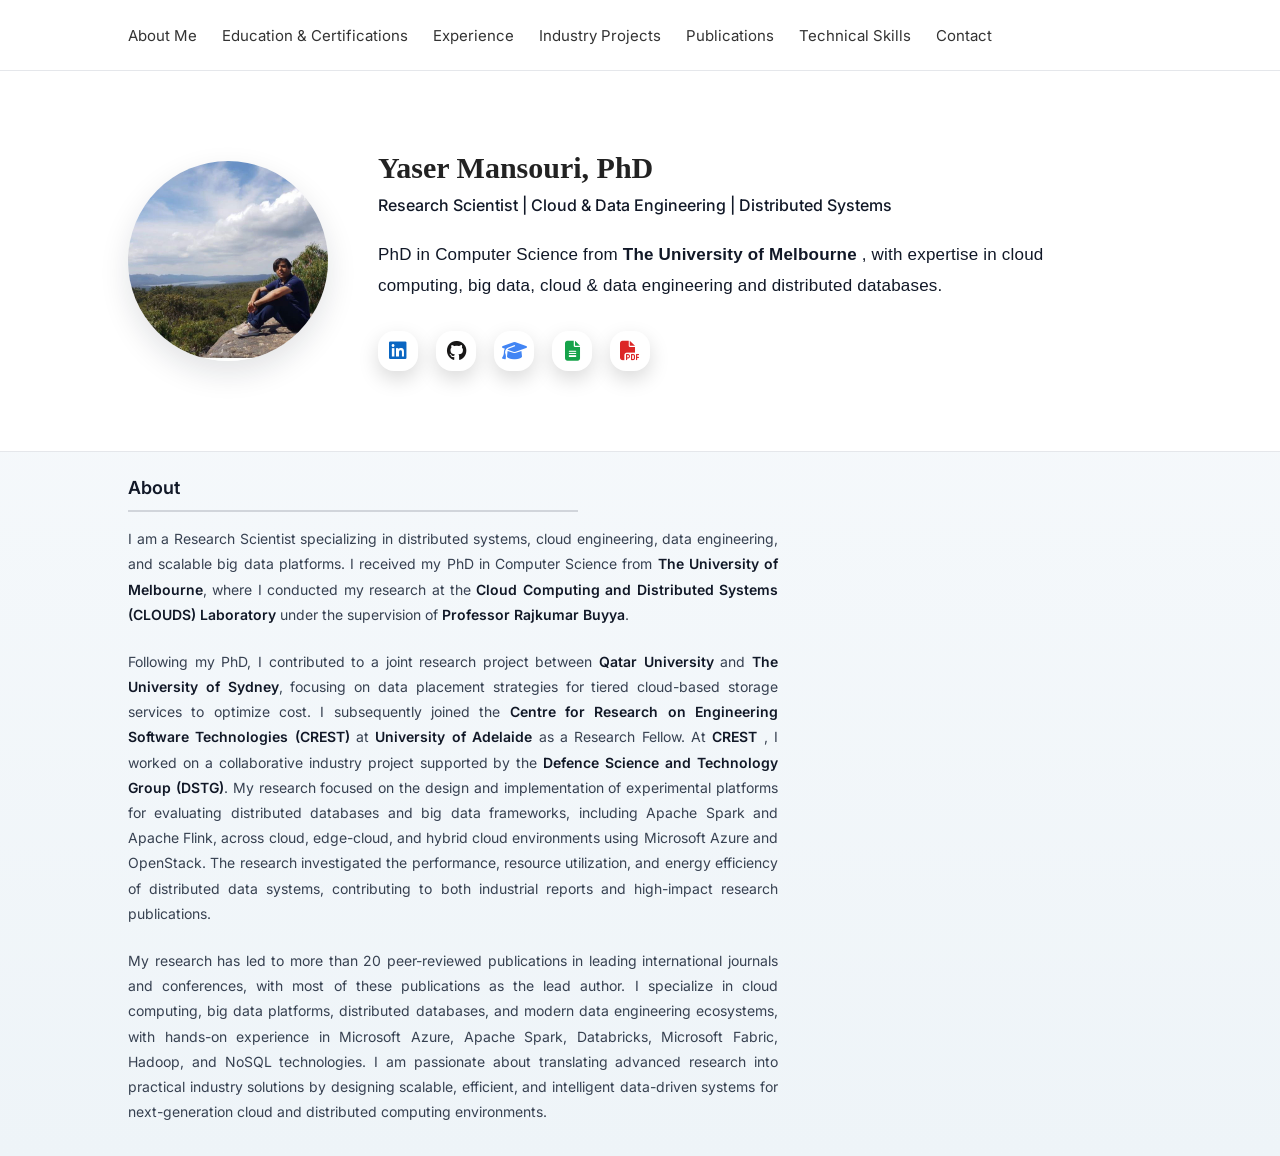
<file: index.html>
<!DOCTYPE html>
<html lang="en">

<head>
<meta charset="UTF-8">
<meta name="viewport" content="width=device-width, initial-scale=1.0">

<title>Yaser Mansouri, PhD | Cloud & Data Engineering | Distributed Systems</title>
<meta name="description" content="Personal website of Yaser Mansouri, PhD — research scientist and engineer specializing in cloud computing, data engineering, distributed systems, big data platforms, and distributed databases.">
<meta name="author" content="Yaser Mansouri">

<link rel="stylesheet" href="style.css">

<link href="https://fonts.googleapis.com/css2?family=Inter:wght@300;400;600;700&display=swap" rel="stylesheet">

<link rel="stylesheet"
href="https://cdnjs.cloudflare.com/ajax/libs/font-awesome/6.7.1/css/all.min.css">


</head>


<body>


<header>

<nav>
<!--
<div class="logo">
YM
</div>
-->

<ul>

<li><a href="#about" onclick="showSection('about'); return false;">About Me</a></li>

<li><a href="#education" onclick="showSection('education'); return false;">Education & Certifications</a></li>

<li><a href="#experience" onclick="showSection('experience'); return false;">Experience</a></li>

<li><a href="#projects" onclick="showSection('projects'); return false;">Industry Projects</a></li>

<li><a href="#publications" onclick="showSection('publications'); return false;">Publications</a></li>

<li><a href="#skills" onclick="showSection('skills'); return false;">Technical Skills</a></li>

<li><a href="#contact" onclick="showSection('contact'); return false;">Contact</a></li>

</ul>


</nav>



<section class="hero">


<!--<img src="profile.jpg" class="profile"> -->
<img src="image/yas_prof.jpg" alt="Yaser Mansouri" class="profile">

<div>

<h1>
Yaser Mansouri, PhD
</h1>


<h2>
Research Scientist | Cloud & Data Engineering | Distributed Systems
</h2>


<p class="hero-text">
    PhD in Computer Science from
    <a href="https://www.unimelb.edu.au"
       target="_blank" rel="noopener noreferrer"
       class="profile-link">
       The University of Melbourne
    </a>,
    with expertise in cloud computing, big data, cloud & data engineering and distributed databases.
</p>

<div class="links">

<a href="https://www.linkedin.com/in/yaser-mansouri-phd-b938436b/"
    target="_blank" rel="noopener noreferrer"
    title="LinkedIn">
    <i class="fa-brands fa-linkedin"></i>

</a>


<a href="https://github.com/yasermansouri"
    target="_blank" rel="noopener noreferrer"
    title="GitHub">
    <i class="fa-brands fa-github"></i>
</a>


<a href="https://scholar.google.com/citations?user=VPjDr3AAAAAJ"
    target="_blank" rel="noopener noreferrer"
    title="Google Scholar">
    <i class="fa-solid fa-graduation-cap"></i>

</a>

<a href="cv/yas_scv.pdf"
download
title="Download Short CV">

<i class="fa-solid fa-file-lines"></i>

</a>


<a href="cv/yas_fcv.pdf"
download
title="Download Full CV">

<i class="fa-solid fa-file-pdf"></i>

</a>

</div>


</div>


</section>


</header>




<main>

<section id="about" class="content active">

<h1 class="section-title">About</h1>

<div class="about-text">
<p>
    I am a Research Scientist specializing in distributed systems, cloud engineering,
    data engineering, and scalable big data platforms. I received my PhD in Computer Science from 
    <a href="https://www.unimelb.edu.au" target="_blank" rel="noopener noreferrer" class="melb-link">
    The University of Melbourne</a>,
    where I conducted my research at the 
    <a href="https://clouds.cis.unimelb.edu.au/" target="_blank" rel="noopener noreferrer" class="melb-link">
    Cloud Computing and Distributed Systems (CLOUDS) Laboratory</a>
    under the supervision of 
    <a href="https://clouds.cis.unimelb.edu.au/~rbuyya/" target="_blank" rel="noopener noreferrer" class="melb-link">
    Professor Rajkumar Buyya</a>.
    </p>

    <p>
    Following my PhD, I contributed to a joint research project between
    <a href="https://www.qu.edu.qa/" target="_blank" rel="noopener noreferrer" class="melb-link">
    Qatar University
    </a> and <a href="https://www.sydney.edu.au/" target="_blank" rel="noopener noreferrer" class="melb-link">
    The University of Sydney</a>, focusing on data
    placement strategies for tiered cloud-based storage services to optimize cost. 
    I subsequently joined the
    <a href="https://set.adelaide.edu.au/crest/" target="_blank" rel="noopener noreferrer" class="melb-link">
    Centre for Research on Engineering Software Technologies (CREST)
    </a>
    at <a href="https://www.adelaide.edu.au/" target="_blank" rel="noopener noreferrer" class="melb-link">
    University of Adelaide
    </a> as a Research Fellow.
    At
    <a href="https://set.adelaide.edu.au/crest/" target="_blank" rel="noopener noreferrer" class="melb-link">
    CREST
    </a>,
    I worked on a collaborative industry project supported by the
    <a href="https://www.dstg.defence.gov.au/" target="_blank" rel="noopener noreferrer" class="melb-link">
    Defence Science and Technology Group (DSTG)</a>. My research focused on the design and implementation of experimental
    platforms for evaluating distributed databases and big data frameworks,
    including Apache Spark and Apache Flink, across cloud, edge-cloud, and
    hybrid cloud environments using Microsoft Azure and OpenStack. The
    research investigated the performance, resource utilization,
    and energy efficiency of distributed data systems, contributing to both
    industrial reports and high-impact research publications.
</p>

<p>
    My research has led to more than 20 peer-reviewed publications in leading
    international journals and conferences, with most of these publications as the
    lead author. I specialize in cloud computing, big data platforms, distributed
    databases, and modern data engineering ecosystems, with hands-on experience in
    Microsoft Azure, Apache Spark, Databricks, Microsoft Fabric, Hadoop, and NoSQL
    technologies. I am passionate about translating advanced research into
    practical industry solutions by designing scalable, efficient, and intelligent
    data-driven systems for next-generation cloud and distributed computing
    environments.
</p>



</div>

</section>  



<section id="education" class="content">

<h1 class="section-title">
Education & Certifications
</h1>
<!-- ==========================
     Education
=========================== -->

<h2 class="sub-title">
Education
</h2>
<div class="education">

    <div class="education-item">

        <h3>PhD in Computer Science</h3>

        <p class="institution">
            <a href="https://www.unimelb.edu.au/" target="_blank" rel="noopener noreferrer" class="education-link">
                <strong>The University of Melbourne, Melbourne, Australia</strong>
            </a>
        </p>

        <p class="lab">
            <a href="https://clouds.cis.unimelb.edu.au/" target="_blank" rel="noopener noreferrer" class="education-link">
                The Quantum Cloud Computing and Distributed Systems (qCLOUDS) Laboratory
            </a>
        </p>
        <p class="thesis">
             <strong>Thesis:</strong>
            <a href="https://hdl.handle.net/11343/191470" 
                target="_blank" rel="noopener noreferrer" 
                class="education-link">
                Brokering algorithms for data replication and migration across cloud-based data stores
            </a>
        </p>
        <p class="supervisor">
            <strong>Supervisor:</strong>
            <a href="https://clouds.cis.unimelb.edu.au/~rbuyya/" 
                 target="_blank" rel="noopener noreferrer" 
                class="education-link">
                Prof. Rajkumar Buyya
            </a>
        </p>


    </div>


    <div class="education-item">

        <h3>MSc in Computer Engineering</h3>

        <p class="institution">
            <a href="https://en.um.ac.ir/" target="_blank" rel="noopener noreferrer" class="education-link">
                <strong>Ferdowsi University of Mashhad, Mashhad, Iran</strong>
            </a>
        </p>

        <p class="faculty">
            <a href="https://en.um.ac.ir/page/Department-of-Computer-Engineering.html"
               target="_blank" rel="noopener noreferrer"
               class="education-link">
                Department of Computer Engineering
            </a>
        </p>

    </div>


    <div class="education-item">

        <h3>BEng in Computer Engineering</h3>

        <p class="institution">
            <a href="https://en.sbu.ac.ir/" target="_blank" rel="noopener noreferrer" class="education-link">
                <strong>Shahid Beheshti University, Tehran, Iran</strong>
            </a>
        </p>

        <p class="faculty">
            <a href="https://enece.sbu.ac.ir/"
               target="_blank" rel="noopener noreferrer"
               class="education-link">
                Faculty of Electrical and Computer Engineering
            </a>
        </p>

    </div>

</div>

<!-- ==========================
     Certifications
=========================== -->

<h2 class="sub-title certification-title">
    Certifications
</h2>


    <div class="certifications" id="certifications-list">

    </div>
</section>



<section id="experience" class="content">

    <h1 class="section-title">
        Experience
    </h1>

    <div id="career-timeline"></div>

</section>

<!-- ==========================
     Projects
=========================== -->

<section id="projects" class="content">


    <h1 class="section-title">
    Industry Projects
    </h1>


    <div id="industry-projects-list">

    </div>


</section>





<section id="publications" class="content">

    <h1 class="section-title">Publications
        <a href="https://scholar.google.com/citations?user=VPjDr3AAAAAJ"
           target="_blank" rel="noopener noreferrer" title="Google Scholar">
            <i class="fa-solid fa-graduation-cap"></i>
        </a>
    </h1>

    <div id="journal-list"></div>

    <div id="conference-list"></div>

    <div id="book-list"></div>

</section>



<section id="skills" class="content">

    <h1 class="section-title">Technical Skills</h1>

    <div class="skills-grid">

        <div class="skill-row">
            <h3>Programming Languages</h3>
            <p>Python • Java • C++ • C • R</p>
        </div>

        <div class="skill-row">
            <h3>Cloud Platforms</h3>
            <p>Microsoft Azure • AWS • Databricks • Microsoft Fabric • Azure Data Factory • Azure Data Lake</p>
        </div>

        <div class="skill-row">
            <h3>Big Data Technologies</h3>
            <p>Apache Spark • Hadoop • Kafka • Hive • HBase • Flink • Storm</p>
        </div>

        <div class="skill-row">
            <h3>Databases</h3>
            <p>MongoDB • Cassandra • Redis • SQL Server</p>
        </div>

        <div class="skill-row">
            <h3>Infrastructure & DevOps</h3>
            <p>Terraform • Docker • Linux • Bash • Git</p>
        </div>

    </div>

</section>


<section id="contact" class="content">

<h1 class="section-title">
Contact
</h1>


<div class="contact-info">


<p>
    <i class="fa-solid fa-envelope"></i>
    <a href="https://mail.google.com/mail/?view=cm&fs=1&to=yasermansouri90@gmail.com"
       target="_blank" rel="noopener noreferrer">
       yasermansouri90@gmail.com
    </a>
</p>

<p>
    <i class="fa-brands fa-linkedin"></i>
    <a href="https://www.linkedin.com/in/yaser-mansouri-phd-b938436b/"
       target="_blank" rel="noopener noreferrer">
       LinkedIn
    </a>
</p>    


<p>
    <i class="fa-brands fa-github"></i>
    <a href="https://github.com/yasermansouri"
target="_blank" rel="noopener noreferrer">
GitHub
    </a>
</p>


<p>
    <i class="fa-solid fa-graduation-cap"></i>
        <a href="https://scholar.google.com/citations?user=VPjDr3AAAAAJ"
            target="_blank" rel="noopener noreferrer">
            Google Scholar
        </a>
</p>


</div>


</section>


</main>




<script src="script.js"></script>


</body>

</html>
</file>
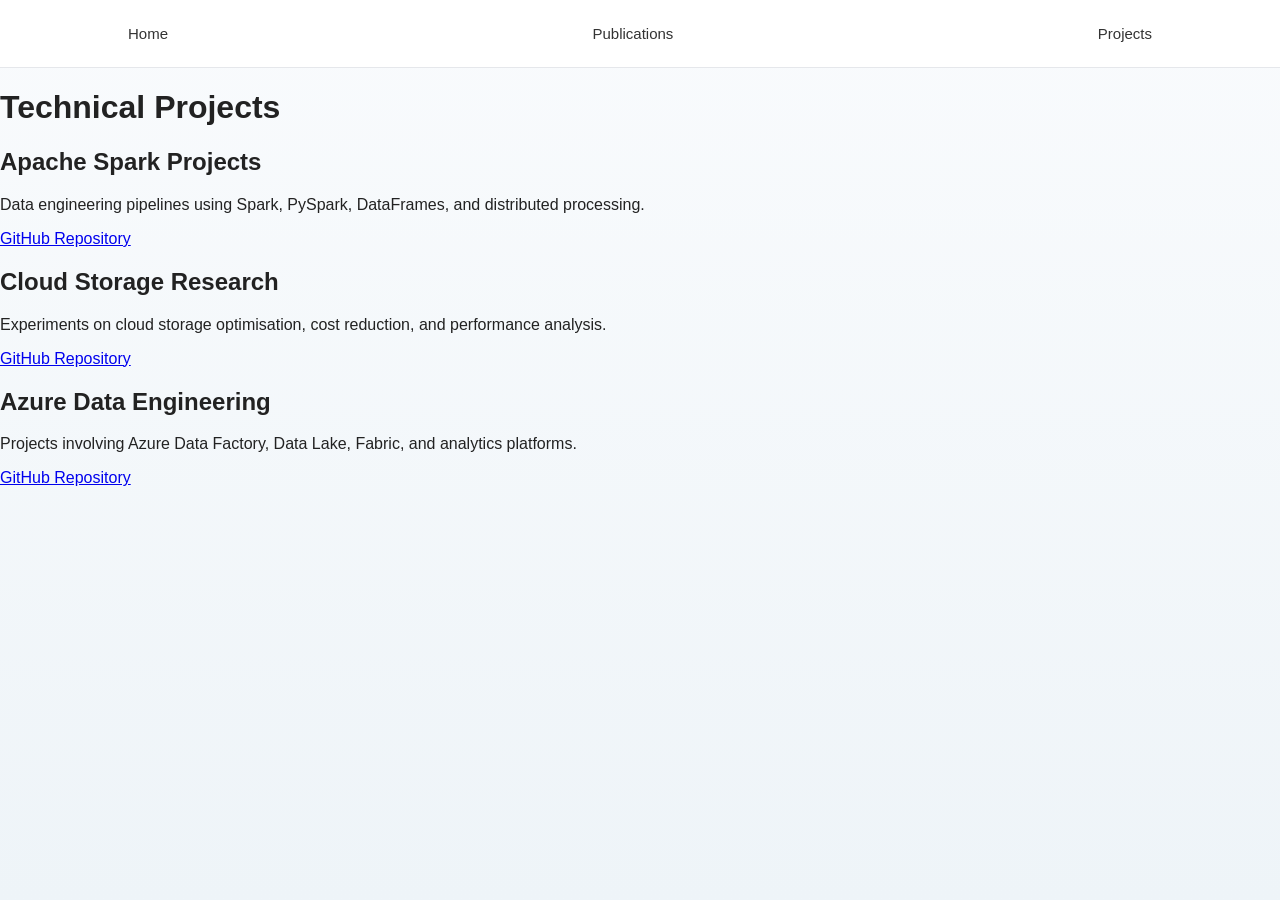
<file: projects.html>
<!DOCTYPE html>

<html>

<head>

<title>
Projects | Yaser Mansouri
</title>

<link rel="stylesheet" href="style.css">

</head>


<body>


<nav>

<a href="index.html">Home</a>
<a href="publications.html">Publications</a>
<a href="projects.html">Projects</a>

</nav>



<h1>
Technical Projects
</h1>




<div class="card">

<h2>
Apache Spark Projects
</h2>

<p>

Data engineering pipelines using Spark,
PySpark, DataFrames, and distributed processing.

</p>


<a href="https://github.com/ymansouri">

GitHub Repository

</a>


</div>





<div class="card">

<h2>
Cloud Storage Research

</h2>

<p>

Experiments on cloud storage optimisation,
cost reduction, and performance analysis.

</p>


<a href="https://github.com/ymansouri">

GitHub Repository

</a>


</div>





<div class="card">

<h2>
Azure Data Engineering

</h2>


<p>

Projects involving Azure Data Factory,
Data Lake, Fabric, and analytics platforms.

</p>


<a href="https://github.com/ymansouri">

GitHub Repository

</a>


</div>



</body>

</html>
</file>
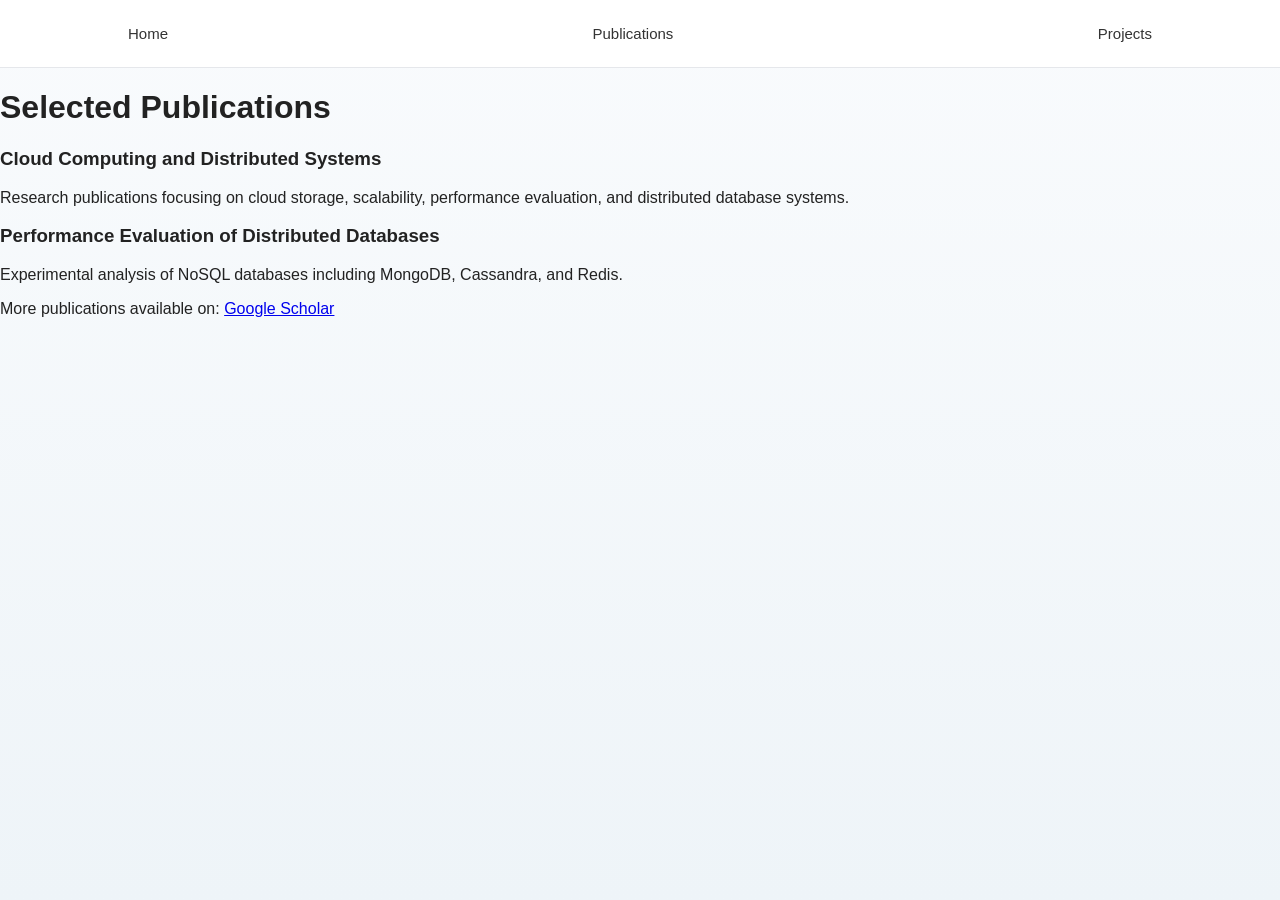
<file: publications.html>
<!DOCTYPE html>

<html>

<head>

<title>
Publications | Yaser Mansouri
</title>

<link rel="stylesheet" href="style.css">

</head>


<body>


<nav>

<a href="index.html">Home</a>
<a href="publications.html">Publications</a>
<a href="projects.html">Projects</a>

</nav>



<h1>
Selected Publications
</h1>


<div class="card">

<h3>
Cloud Computing and Distributed Systems
</h3>

<p>
Research publications focusing on cloud storage,
scalability, performance evaluation, and distributed
database systems.
</p>

</div>



<div class="card">

<h3>
Performance Evaluation of Distributed Databases
</h3>

<p>
Experimental analysis of NoSQL databases including
MongoDB, Cassandra, and Redis.
</p>

</div>



<p>

More publications available on:

<a href="#">
Google Scholar

</a>

</p>



</body>

</html>
</file>
<file: style.css>
*{

box-sizing:border-box;

}

body{
    margin:0;
    font-family:'Inter',sans-serif;
    background:linear-gradient(to bottom,#f9fbfd,#eef4f8);
    color:#222;
}


nav{

display:flex;

justify-content:space-between;

align-items:center;

padding:25px 10%;

background:white;

}



.logo{

font-size:32px;

font-weight:700;

}



nav ul{

display:flex;

gap:25px;

list-style:none;

}



nav a{

cursor:pointer;

text-decoration:none;

color:#333;

font-size:15px;

}



nav a:hover{

color:#0077cc;

}





.hero{

display:flex;

align-items:center;

gap:50px;

padding:80px 10%;

background:white;

}



.profile{

width:200px;

height:200px;

border-radius:50%;

object-fit:cover;

}


.hero h1{
    font-family:"Playfair Display", serif;
    font-size:30px;
    font-weight:700;
    margin:0;
    color:#222;
}

.hero h2{
    font-size:16px;
    font-weight:500;
    /*color:#222;*/
    color:#111827;
    margin-top:10px;
    margin-bottom:25px;
}

.hero p{

    max-width:700px;

    font-family:"Poppins", sans-serif;

    font-size:17px;

    font-weight:300;

    line-height:1.8;

    color:#111827;

    letter-spacing:.2px;

}

.links{
    margin-top:30px;
    display:flex;
    gap:18px;
}

.links a{
    width:40px;
    height:40px;
    display:flex;
    justify-content:center;
    align-items:center;
    border-radius:40%;
    background:white;
    text-decoration:none;
    font-size:20px;
    box-shadow:0 8px 20px rgba(0,0,0,.15);
    transition:all .3s ease;
}

.profile-link{
    color:#111827;
    font-weight:600;
    text-decoration:none;
    transition:all .25s ease;
}


.profile-link:hover{
    color:#0F4C81;
    text-decoration:underline;
}




/* LinkedIn */
.links a:nth-child(1){
    color:#0A66C2;
}

/* GitHub */
.links a:nth-child(2){
    color:#181717;
}

/* Google Scholar */
.links a:nth-child(3){
    color:#4285F4;
}

.links a:hover{
    transform:translateY(-5px) scale(1.08);
}
/* Short CV */
.links a:nth-child(4){
    color:#16a34a;
}

.links a:nth-child(4):hover{
    background:#16a34a;
    color:white;
}


/* Full CV */
.links a:nth-child(5){
    color:#dc2626;
}

.links a:nth-child(5):hover{
    background:#dc2626;
    color:white;
}



.content{

display:none;

padding:10px 10%;

animation:fade 0.5s;

}



.content.active{

display:block;

}



@keyframes fade{

from{

opacity:0;

transform:translateY(20px);

}

to{

opacity:1;

transform:translateY(0);

}

}





.cards{

display:grid;

grid-template-columns:repeat(auto-fit,minmax(250px,1fr));

gap:25px;

}



.cards div,
.project{

background:white;

padding:30px;

border-radius:15px;

box-shadow:0 10px 30px rgba(0,0,0,.08);

}


.stats{

display:flex;

gap:50px;

}



.stats strong{

font-size:40px;

}


/* ==========================================
   Section Sub Titles
========================================== */

.sub-title{

    font-family:'Inter', sans-serif;

    font-size:17px;

    font-weight:600;

    color:#111827;

    padding:5px 0;

    margin-top:20px;

    margin-bottom:10px;

    border-top:1px solid #d1d5db;

    border-bottom:1px solid #d1d5db;

    width:15%;

}

/* ==========================================
Education Section
========================================== */

.education {

    max-width:800px;

}


.education-item {

    margin-bottom:30px;   /* space between degrees */

}


/* Degree title + all details */

.education-item h3,
.education-item .institution,
.education-item .lab,
.education-item .thesis,
.education-item .supervisor {

    margin:3px 0;

    font-family:'Inter', sans-serif;

    font-size:14px;

    line-height:1.7;

    color:#4b5563;

}


/* Degree title */

.education-item h3 {

    font-weight:600;

    color:#111827;

}


/* Institution */

.education-item .institution {

    font-weight:500;

}


/* Labels */

.education-item .supervisor strong,
.education-item .thesis strong {

    font-weight:600;

    color:#111827;

}
/* ==========================================
   Education Links
========================================== */


.education-link{

    color:#374151;

    text-decoration:none;

    font-weight:500;

}


.education-link:hover{

    color:#111827;

    text-decoration:underline;

}


.education-item .faculty{

    margin:3px 0;

    font-size:13px;

    color:#4b5563;

}


/* Timeline */

.timeline{

    position:relative;

    margin-top:30px;

    padding-left:30px;

}



.timeline::before{

    content:"";

    position:absolute;

    left:8px;

    top:0;

    width:2px;

    height:100%;

    background:#d1d5db;

}



.timeline-item{

    position:relative;

    margin-bottom:35px;

}



.timeline-item::before{

    content:"";

    position:absolute;

    left:-28px;

    top:5px;

    width:12px;

    height:12px;

    border-radius:50%;
    background:#111827;   /* or #000 */

}




.timeline-date{

    font-size:13px;

    font-weight:600;

    color:#2563eb;

    margin-bottom:8px;

}


.timeline-content{

    max-width:860px;

    padding:2px 0 0 0;

    background:none;

    border:none;

    box-shadow:none;

}

/*
.timeline-content h3{

    margin:0;

    font-size:15px;

    font-weight:600;

    color:#111827;

}


.timeline-content h4{

    margin:4px 0 4px;

    font-size:14px;

    font-weight:500;

    color:#4b5563;

}
    */

.timeline-content h4 a{

    color:#111827;

    text-decoration:none;

    font-weight:500;

}


.timeline-content h4 a:hover{

    text-decoration:underline;

}

/*

.timeline-content p{

    margin:0;

    font-size:13px;

    line-height:1.7;

    color:#4b5563;

}
*/
.timeline-date{

    margin-bottom:6px;

    font-size:12px;

    font-weight:500;

    color:#6b7280;

}

/* ==========================
     Certifications
=========================== */

.certification-title {
    margin-top: 30px;
}


.certifications {
    margin-top: 14px;
}


.certification-item {
    margin-bottom: 25px;
}


.certification-item h3 {

    margin:0 0 8px 0;

    font-family:'Inter', sans-serif;

    font-size:14px;

    font-weight:600;

    color:#111827;

}
.certification-item .issuer {

    margin:4px 0;

    font-family:'Inter', sans-serif;

    font-size:14px;

    font-weight:500;

    color:#374151;

}
.certification-item h3 a {
    font-family:'Inter', sans-serif;
    font-size:14px;
    font-weight:600;
    color:#111827;
    text-decoration:none;
}


.certification-item h3 a:hover {
    color:#111827;
    text-decoration:underline;
}
.verify-link {

    font-size:13px;

    color:#2563eb;

    text-decoration:none;

}


.verify-link:hover {

    text-decoration:underline;

}

/* ==========================================
Industry Projects
========================================== */


.industry-project {

    margin-bottom:25px;

    padding:18px 20px;

    background:#ffffff;

    border:1px solid #e5e7eb;

    border-radius:8px;

    transition:all 0.25s ease;

}

.industry-project:hover {

    transform:translateY(-3px);

    box-shadow:0 6px 15px rgba(0,0,0,0.08);

}


.industry-project h3 {

    margin:0 0 8px 0;

    font-family:'Inter', sans-serif;

    font-size:14px;

    font-weight:600;

    color:#111827;

}



.project-meta {

    margin:4px 0 10px 0;

    font-family:'Inter', sans-serif;

    font-size:14px;

    font-weight:500;

    color:#374151;

}

.project-toggle {

    background:none;

    border:none;

    padding:0;

    margin-top:8px;

    font-family:var(--font-main);

    font-size:14px;

    font-weight:500;

    color:var(--text-gray);

    cursor:pointer;

    text-align:left;

}

.project-toggle:hover {
    
    color:var(--text-dark);
    text-decoration:underline;

}

.project-details {


    display:none;

    margin-top:15px;

    font-family:'Inter', sans-serif;

    font-size:14px;

    line-height:1.7;

    color:#374151;

}



.project-details.show {

    display:block;

}



.project-details strong {

    font-weight:600;

    color:#111827;

}



.project-details ul {

    margin-top:5px;

    padding-left:20px;

}


.project-details li {

    margin-bottom:5px;

}

/* ==========================================
   Technical Skills
========================================== */

.skills-grid{
    margin-top:20px;
    max-width:900px;
}

/* Line under "Technical Skills" heading */
/* ==========================================
   Section Titles
========================================== */

.section-title{

    font-family:'Inter', sans-serif;

    font-size:18px;

    font-weight:600;

    color:#111827;

    padding-bottom:12px;

    margin-bottom:12px;

    border-bottom:2px solid #d1d5db;

    width:450px;

}

/* Each skill category */

.skill-row{
    padding:10px 0;
}

/* Category title */

.skill-row h3{
    margin:0 0 8px 0;

    font-family:'Inter', sans-serif;
    font-size:14px;
    font-weight:600;

    color:#111827;
}

/* Technologies */

.skill-row p{
    margin:0;

    font-family:'Inter', sans-serif;
    font-size:12px;
    font-weight:400;

    color:#4b5563;

    line-height:1.8;
}

/* ==========================================
   About Section
========================================== */

.about-text{

    max-width:650px;

}

.about-text p{

    font-family:'Inter', sans-serif;

    font-size:14px;

    font-weight:400;

    line-height:1.8;

    color:#374151;

    margin-bottom:22px;

    text-align:justify;

}

.about-text a.melb-link{

    color:#111827;

    font-weight:600;

    text-decoration:none;

}


.about-text a.melb-link:hover{

    text-decoration:underline;

}

/* ==========================================
   Professional Timeline
========================================== */

.timeline{

    position:relative;

    margin-top:18px;

    padding-left:30px;

}


.timeline::before{

    content:"";

    position:absolute;

    left:9px;

    top:4px;

    bottom:4px;

    width:1px;

    background:#dcdcdc;

}


.timeline-item{

    position:relative;

    margin-bottom:20px;

}


.timeline-item:last-child{

    margin-bottom:0;

}

.timeline-item::before{

    content:"";

    position:absolute;

    left:-22px;

    top:8px;

    width:6px;

    height:6px;

    border-radius:50%;

    background:#111827;

}

/* ==========================================
Timeline Content Spacing
========================================== */


.timeline-content h3,
.timeline-content h4,
.timeline-content h5,
.timeline-content p,
.timeline-content button {

    margin:4px 0;

    font-family:'Inter', sans-serif;

}


/* Role */

.timeline-content h3 {

    font-size:14px;

    font-weight:600;

    color:#111827;

}


/* Institution */

.timeline-content h4 {

    font-size:14px;

    font-weight:500;

    color:#374151;

}


/* Project title */

.career-project-title {

    margin:4px 0;

    font-family:var(--font-main);

    font-size:14px;

    font-weight:400;

    color:var(--text-gray);

}

.career-project-title strong {

    font-weight:600;

    color:var(--text-dark);

}


/* ==========================================
   Publications
========================================== */

.publication{

    margin-bottom:8px;

    padding:0;

    background:none;

    border:none;

    border-radius:0;

    box-shadow:none;

}


.publication p{

    margin:0;

    padding:0;

    font-family:'Inter', sans-serif;

    font-size:14px;

    line-height:1.6;

    color:#333;

    text-align:justify;

}
.paper-title{

    font-weight:700;

    color:#111827;

}
.paper-title a {

    color:#111827;

    text-decoration:none;

}


.paper-title a:hover {

    color:#111827;

    text-decoration:underline;

}

/* ==========================================
   Contact Section
========================================== */

.contact-info{

    margin-top:20px;

}


.contact-info p{

    font-family:'Inter', sans-serif;

    font-size:14px;

    color:#333;

    margin:12px 0;

}


.contact-info i{

    width:25px;

    font-size:18px;

    margin-right:10px;

}


/* Email */
.contact-info .fa-envelope{

    color:#dc2626;

}


/* LinkedIn */
.contact-info .fa-linkedin{

    color:#0A66C2;

}


/* GitHub */
.contact-info .fa-github{

    color:#181717;

}


/* Google Scholar */
.contact-info .fa-graduation-cap{

    color:#4285F4;

}


.contact-info a{

    text-decoration:none;

    color:#333;

}


.contact-info a:hover{

    color:#0077cc;

}

@media(max-width:800px){


nav{

flex-direction:column;

}


nav ul{

flex-wrap:wrap;

justify-content:center;

}



.hero{

flex-direction:column;

text-align:center;

}



.hero h1{

font-size:38px;

}


.stats{

flex-direction:column;

}


}

/* ==========================================
   Expandable Project Title
========================================== */

.project-toggle {

    display:flex;

    align-items:center;

    background:none;

    border:none;

    padding:0;

    margin-top:8px;

    font-family:'Inter', sans-serif;

    font-size:13px;

    font-weight:500;

    color:#374151;

    cursor:pointer;

    text-align:left;

}


.project-toggle .arrow{

    display:inline-block;

    width:18px;

    font-size:16px;       /* slightly bigger arrow */

    font-weight:600;

    margin-right:5px;

    color:#111827;

}


.project-toggle:hover{

    color:#111827;

}

.project-toggle span{

    float:right;

    font-size:20px;

    font-weight:500;

}


.project-details{

    display:none;

    margin-top:14px;

    margin-left:18px;

    padding-left:18px;

    border-left:2px solid #e5e7eb;

}

.project-details.active{

    display:block;

}


.project-details p{

    max-width:800px;

    font-family:'Inter', sans-serif;

    font-size:13px;

    line-height:1.75;

    color:#4b5563;

    text-align:justify;

    margin-bottom:12px;

}

/* ===== Production polish ===== */
:root {
  --font-main: 'Inter', sans-serif;
  --text-dark: #111827;
  --text-gray: #4b5563;
  --border: #e5e7eb;
  --accent: #0f4c81;
}
html { scroll-behavior: smooth; }
body { min-height: 100vh; }
nav { border-bottom: 1px solid var(--border); }
nav ul { margin: 0; padding: 0; }
nav a { transition: color .2s ease; }
nav a:focus-visible, a:focus-visible, button:focus-visible { outline: 2px solid var(--accent); outline-offset: 3px; }
.hero { border-bottom: 1px solid var(--border); }
.profile { box-shadow: 0 12px 30px rgba(17,24,39,.12); }
.content { min-height: 360px; }
.section-title { max-width: 100%; }
.project-toggle { font-family: var(--font-main); }
.project-details.active, .project-details.show { display: block; }
.publication a, .timeline-content a { color: inherit; }

@media (max-width: 800px) {
  nav { padding: 18px 6%; }
  nav ul { gap: 12px 18px; }
  nav a { font-size: 13px; }
  .hero { padding: 48px 7%; gap: 28px; }
  .hero h1 { font-size: 30px; }
  .hero p { font-size: 15px; }
  .links { justify-content: center; }
  .content { padding: 18px 7%; }
  .section-title { width: 100%; }
  .sub-title { width: auto; max-width: 220px; }
  .about-text { max-width: 100%; }
  .about-text p, .publication p, .project-details p { text-align: left; }
}

@media (max-width: 480px) {
  nav ul { flex-direction: column; align-items: center; gap: 10px; }
  .profile { width: 160px; height: 160px; }
  .hero h1 { font-size: 27px; }
  .hero h2 { line-height: 1.5; }
}
</file>
